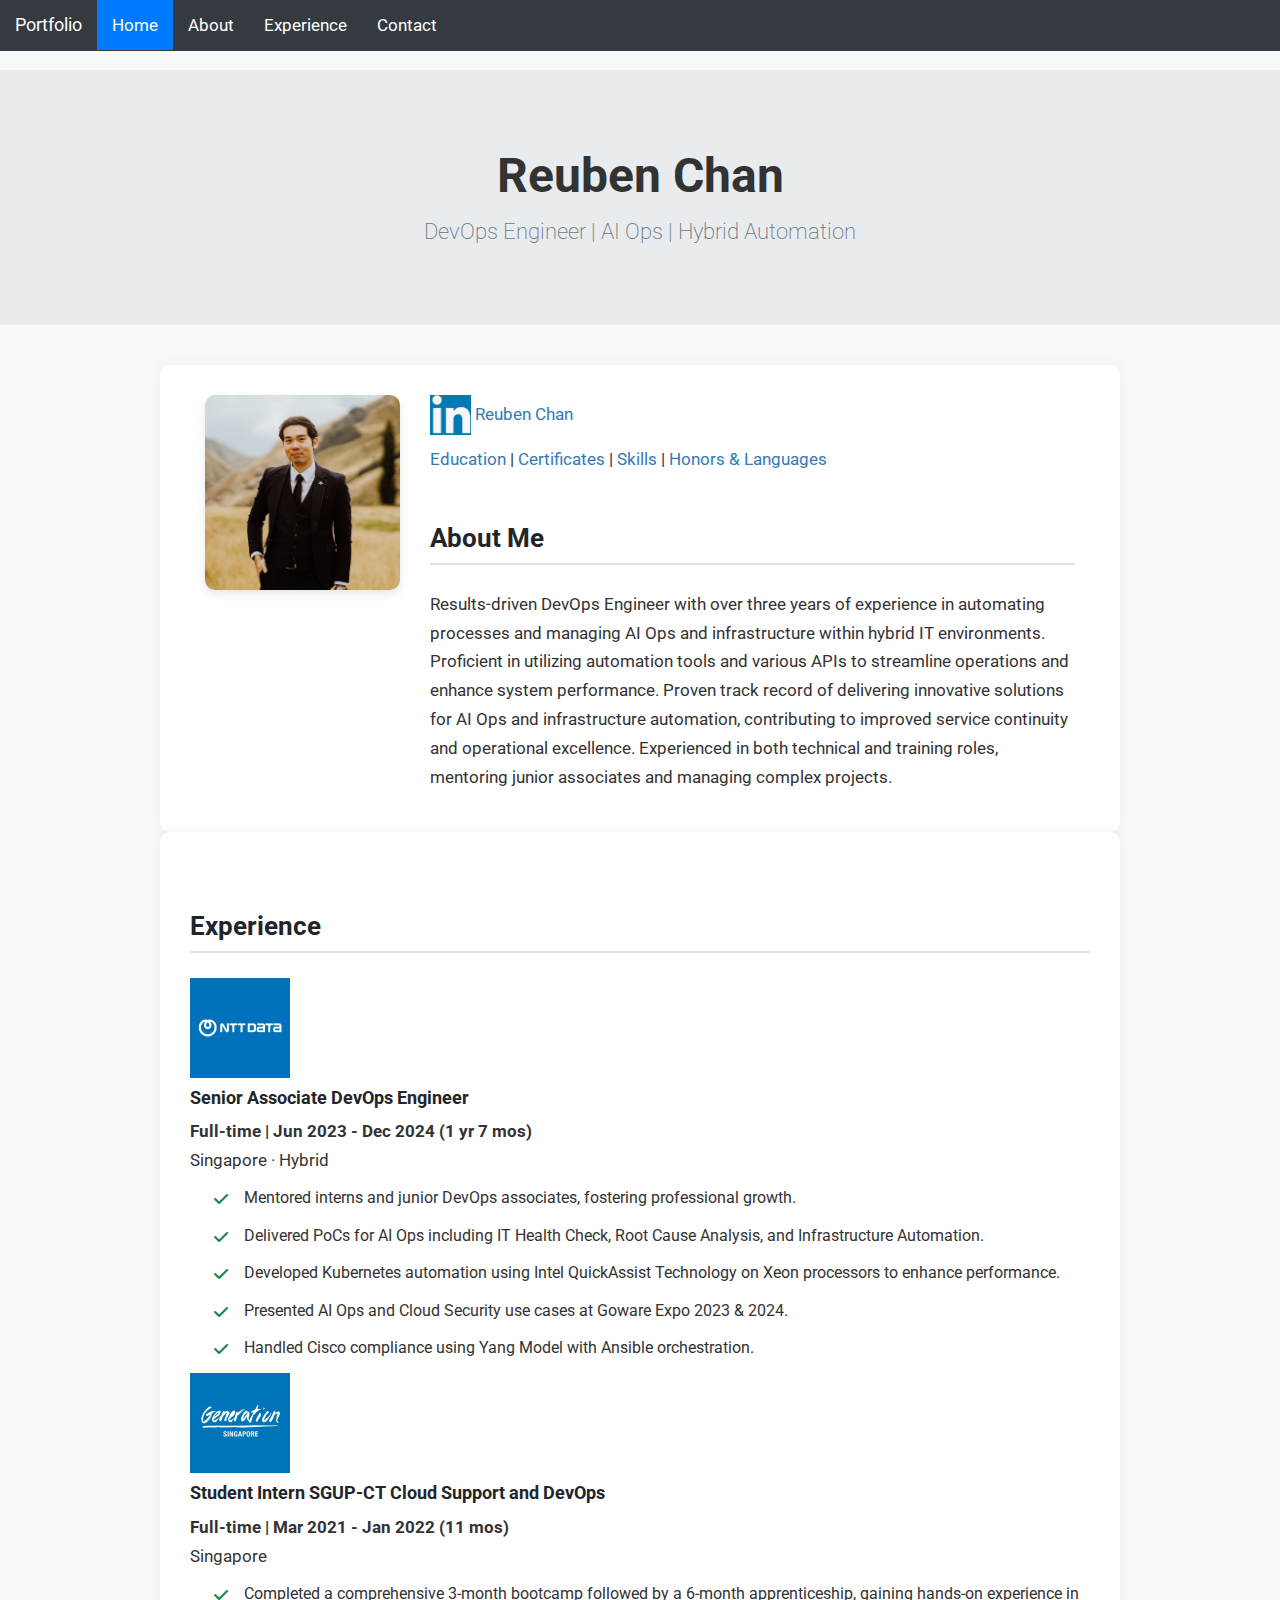
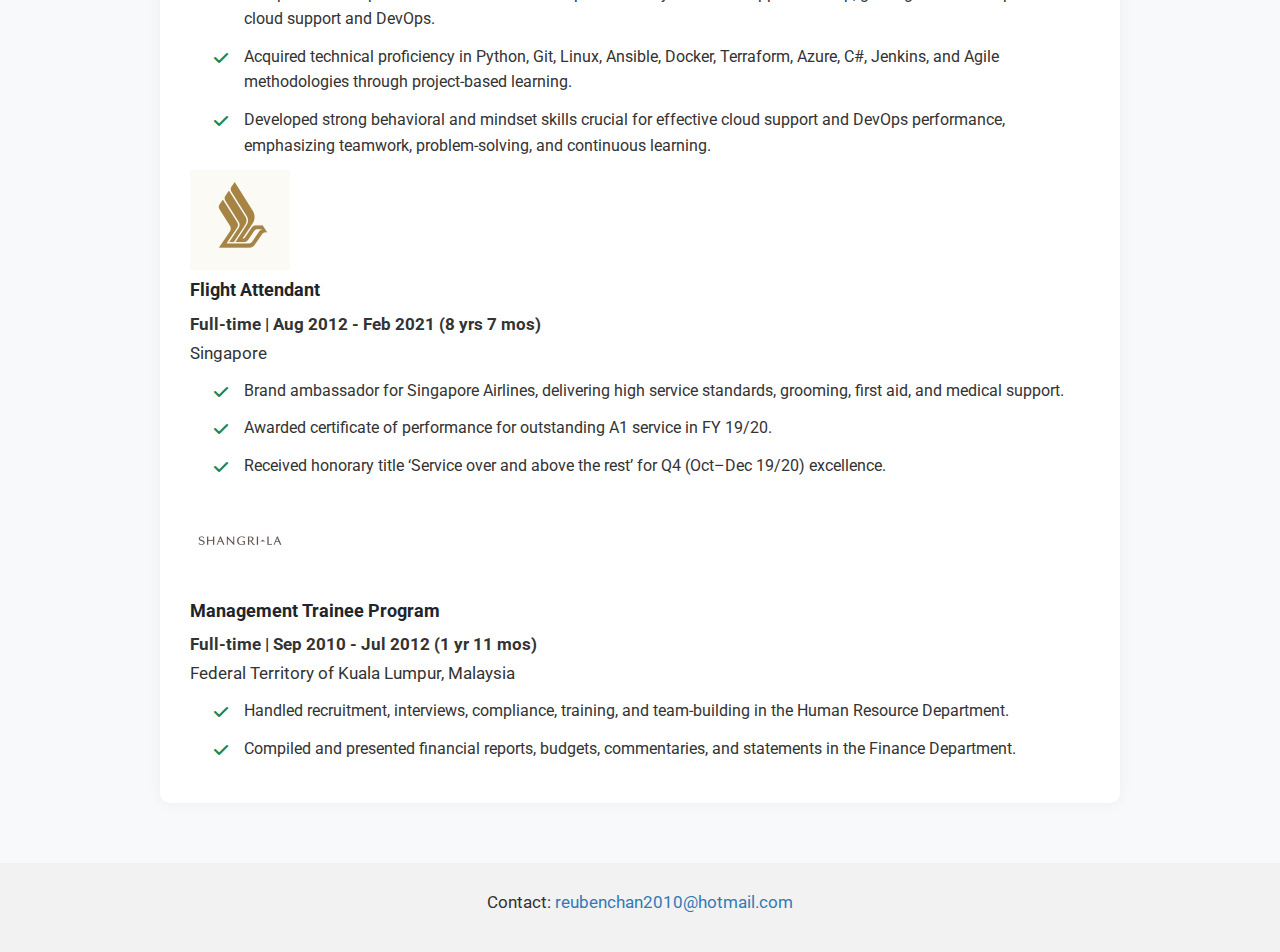
<file: index.html>
<!DOCTYPE html>
<html lang="en">
<head>
  <title>Reuben Chan | Portfolio Resume</title>
  <meta charset="utf-8">
  <meta name="viewport" content="width=device-width, initial-scale=1">
  <link rel="preconnect" href="https://fonts.googleapis.com">
  <link rel="preconnect" href="https://fonts.gstatic.com" crossorigin>
  <link href="https://fonts.googleapis.com/css2?family=Roboto:ital,wght@0,100..900;1,100..900&display=swap" rel="stylesheet">
  <link rel="stylesheet" href="https://maxcdn.bootstrapcdn.com/bootstrap/3.4.1/css/bootstrap.min.css">
  <link rel="stylesheet" href="https://cdnjs.cloudflare.com/ajax/libs/font-awesome/6.5.0/css/all.min.css">
  <link rel="stylesheet" href="style.css">
  <script src="https://ajax.googleapis.com/ajax/libs/jquery/3.7.1/jquery.min.js"></script>
  <script src="https://maxcdn.bootstrapcdn.com/bootstrap/3.4.1/js/bootstrap.min.js"></script>
</head>
<body>
<nav class="navbar navbar-inverse navbar-fixed-top">
  <div class="container-fluid">
    <div class="navbar-header">
      <button type="button" class="navbar-toggle" data-toggle="collapse" data-target="#myNavbar">
        <span class="icon-bar"></span>
        <span class="icon-bar"></span>
        <span class="icon-bar"></span>                        
      </button>
      <a class="navbar-brand" href="#">Portfolio</a>
    </div>
    <div class="collapse navbar-collapse" id="myNavbar">
      <ul class="nav navbar-nav">
        <li class="active"><a href="#">Home</a></li>
        <li><a href="#about">About</a></li>
        <li><a href="#experience">Experience</a></li>
        <li><a href="#contact">Contact</a></li>
      </ul>
    </div>
  </div>
</nav>

<div class="jumbotron text-center">
  <h1>Reuben Chan</h1>
  <p>DevOps Engineer | AI Ops | Hybrid Automation</p>
</div>

<div class="container" id="about">
  <div class="row">
    <div class="col-sm-3 text-center">
      <a href="index.html"><img src="./images/profile_pic.jpg" class="img-responsive center-block profile-img" alt="Profile Picture"></a>
    </div>
    <div class="col-sm-9">
      <p>
        <a href="https://www.linkedin.com/in/reubenchanep/" target="_blank">
          <img src="./images/linked.png" height="40px" alt="LinkedIn Profile" style="vertical-align: middle;">
          Reuben Chan
        </a>
      </p>
      <p>
        <a href="education.html">Education</a> |
        <a href="certificates.html">Certificates</a> |
        <a href="skills.html">Skills</a> |
        <a href="honors_lang.html">Honors & Languages</a>
      </p>
      <h3 class="section-title">About Me</h3>
      <p>Results-driven DevOps Engineer with over three years of experience in automating processes and managing AI Ops and infrastructure within hybrid IT environments. Proficient in utilizing automation tools and various APIs to streamline operations and enhance system performance. Proven track record of delivering innovative solutions for AI Ops and infrastructure automation, contributing to improved service continuity and operational excellence. Experienced in both technical and training roles, mentoring junior associates and managing complex projects.</p>
    </div>
  </div>
</div>

<div class="container" id="experience">
  <h3 class="section-title">Experience</h3>

  <section>
    <div><img src="./images/ntt_data_inc_logo.jpg" height="100" alt="NTT Logo"></div>
    <h4>Senior Associate DevOps Engineer</h4>
    <p><strong>Full-time | Jun 2023 - Dec 2024 (1 yr 7 mos)</strong><br>Singapore · Hybrid</p>
    <ul class="custom-bullets">
      <li>Mentored interns and junior DevOps associates, fostering professional growth.</li>
      <li>Delivered PoCs for AI Ops including IT Health Check, Root Cause Analysis, and Infrastructure Automation.</li>
      <li>Developed Kubernetes automation using Intel QuickAssist Technology on Xeon processors to enhance performance.</li>
      <li>Presented AI Ops and Cloud Security use cases at Goware Expo 2023 & 2024.</li>
      <li>Handled Cisco compliance using Yang Model with Ansible orchestration.</li>
    </ul>
  </section>

  <section>
    <div><img src="./images/generation_singapore_logo.jpg" height="100" alt="Generation Singapore Logo"></div>
    <h4>Student Intern SGUP-CT Cloud Support and DevOps</h4>
    <p><strong>Full-time | Mar 2021 - Jan 2022 (11 mos)</strong><br>Singapore</p>
    <ul class="custom-bullets">
      <li>Completed a comprehensive 3-month bootcamp followed by a 6-month apprenticeship, gaining hands-on experience in cloud support and DevOps.</li>
      <li>Acquired technical proficiency in Python, Git, Linux, Ansible, Docker, Terraform, Azure, C#, Jenkins, and Agile methodologies through project-based learning.</li>
      <li>Developed strong behavioral and mindset skills crucial for effective cloud support and DevOps performance, emphasizing teamwork, problem-solving, and continuous learning.</li>
    </ul>
  </section>

  <section>
    <div><img src="./images/singapore_airlines_logo.jpg" height="100" alt="Singapore Airlines Logo"></div>
    <h4>Flight Attendant</h4>
    <p><strong>Full-time | Aug 2012 - Feb 2021 (8 yrs 7 mos)</strong><br>Singapore</p>
    <ul class="custom-bullets">
      <li>Brand ambassador for Singapore Airlines, delivering high service standards, grooming, first aid, and medical support.</li>
      <li>Awarded certificate of performance for outstanding A1 service in FY 19/20.</li>
      <li>Received honorary title ‘Service over and above the rest’ for Q4 (Oct–Dec 19/20) excellence.</li>
    </ul>
  </section>

  <section>
    <div><img src="images/shangri_la_hotels_and_resorts_logo.jpg" height="100" alt="Shangri-La Group Logo"></div>
    <h4>Management Trainee Program</h4>
    <p><strong>Full-time | Sep 2010 - Jul 2012 (1 yr 11 mos)</strong><br>Federal Territory of Kuala Lumpur, Malaysia</p>
    <ul class="custom-bullets">
      <li>Handled recruitment, interviews, compliance, training, and team-building in the Human Resource Department.</li>
      <li>Compiled and presented financial reports, budgets, commentaries, and statements in the Finance Department.</li>
    </ul>
  </section>
</div>

<footer class="container-fluid text-center" id="contact">
  <p>Contact: <a href="mailto:reubenchan2010@hotmail.com">reubenchan2010@hotmail.com</a></p>
</footer>

</body>
</html>
</file>
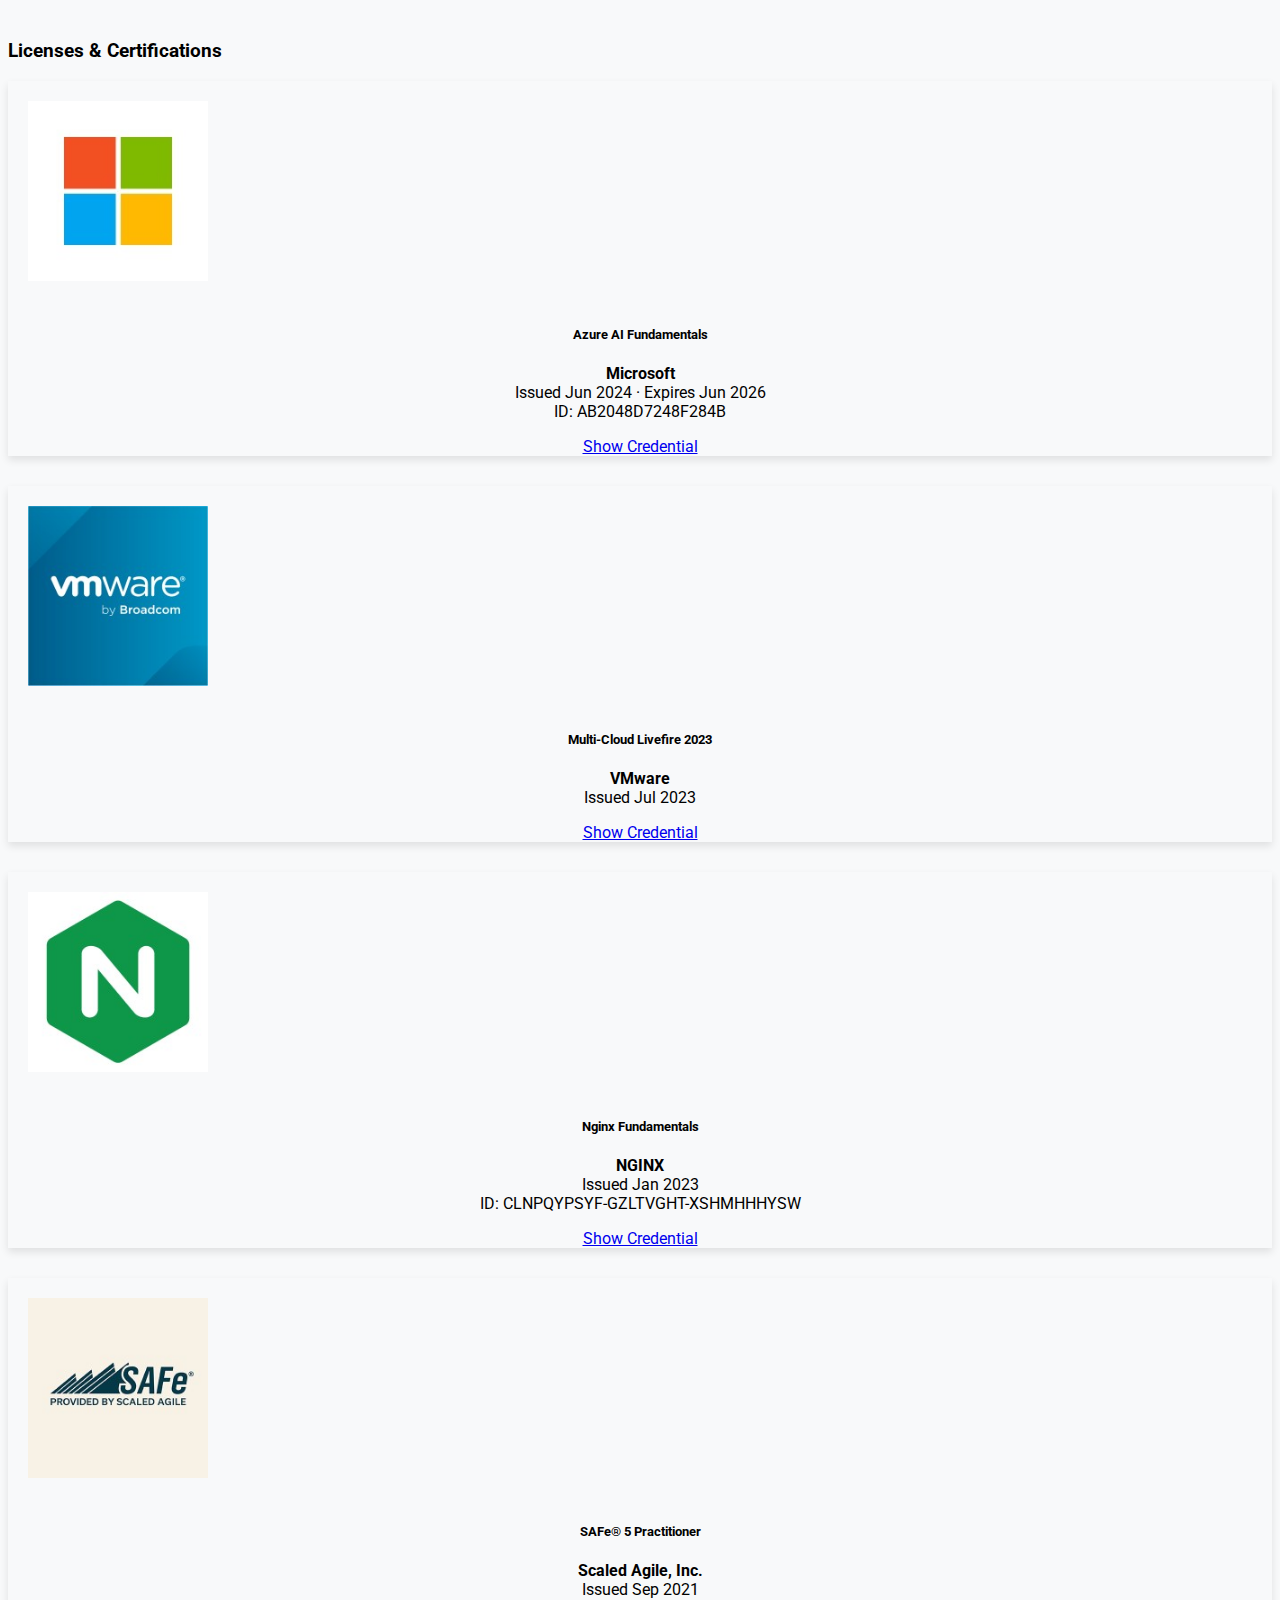
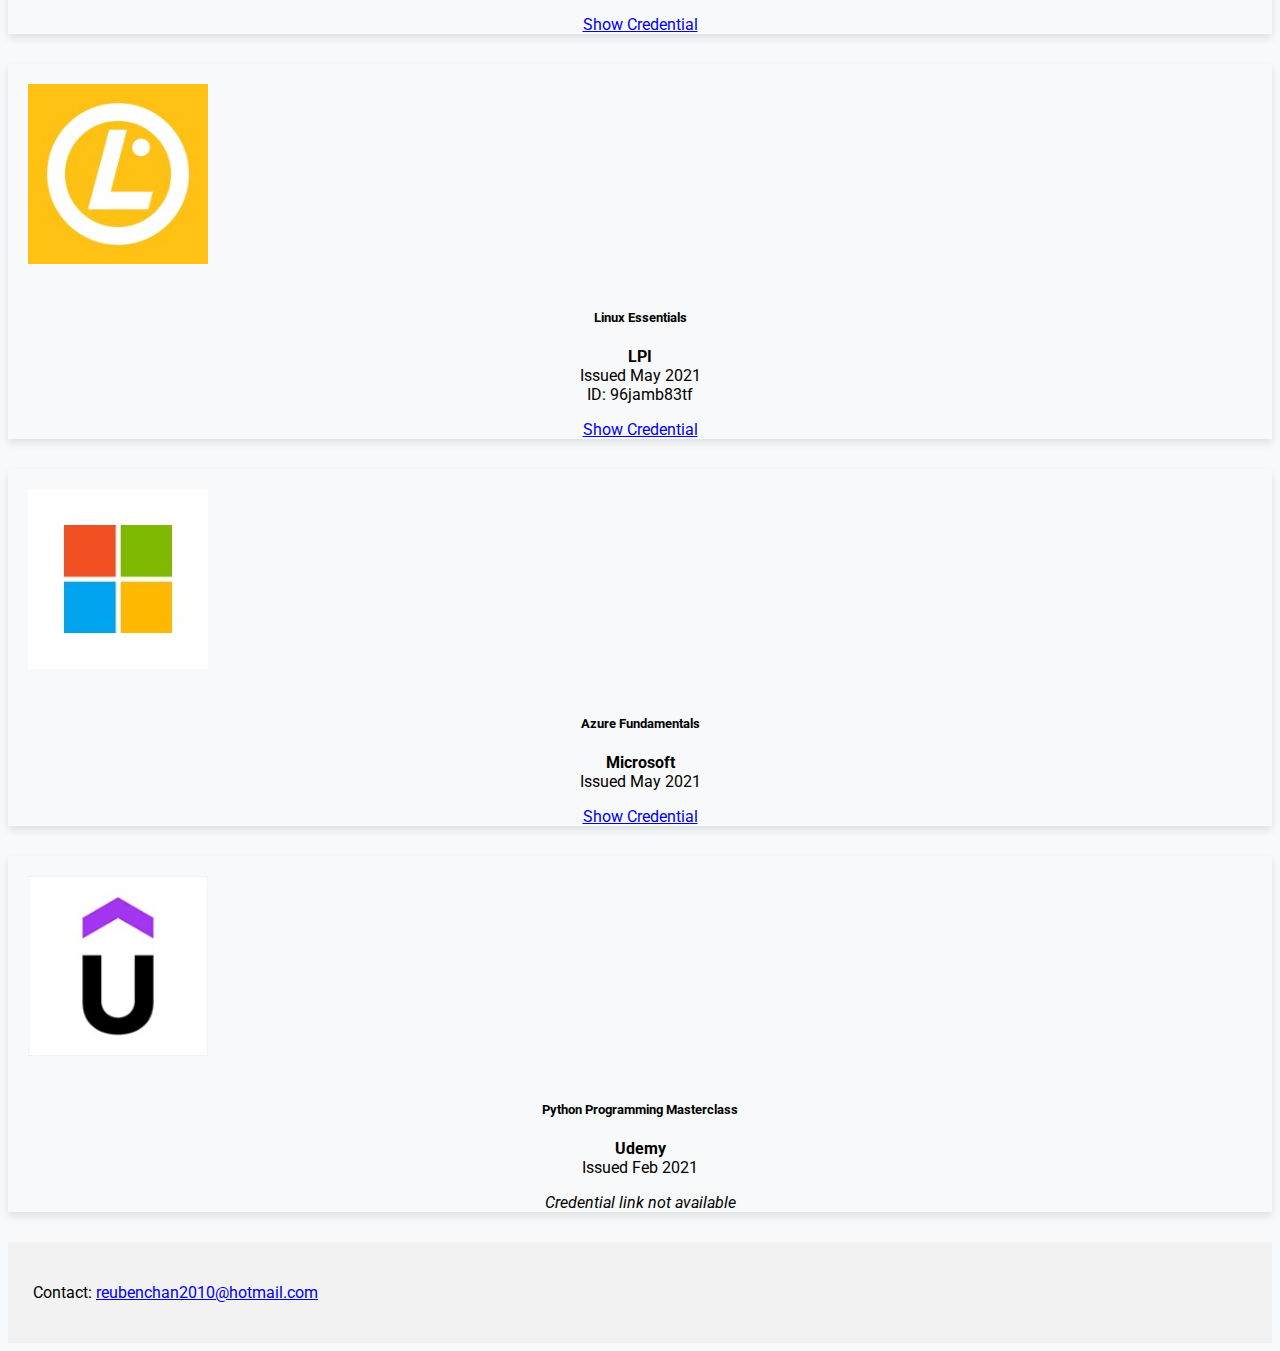
<file: certificates.html>
<!DOCTYPE html>
<html lang="en">
<head>
  <title>Reuben Chan | Portfolio Resume</title>
  <meta charset="utf-8">
  <meta name="viewport" content="width=device-width, initial-scale=1">
  <link rel="preconnect" href="https://fonts.googleapis.com">
  <link rel="preconnect" href="https://fonts.gstatic.com" crossorigin>
  <link href="https://fonts.googleapis.com/css2?family=Roboto:ital,wght@0,100..900;1,100..900&display=swap" rel="stylesheet">
  <link href="https://cdn.jsdelivr.net/npm/bootstrap@5.3.5/dist/css/bootstrap.min.css" rel="stylesheet" integrity="sha384-SgOJa3DmI69IUzQ2PVdRZhwQ+dy64/BUtbMJw1MZ8t5HZApcHrRKUc4W0kG879m7" crossorigin="anonymous">
  <script src="https://cdn.jsdelivr.net/npm/bootstrap@5.3.5/dist/js/bootstrap.bundle.min.js" integrity="sha384-k6d4wzSIapyDyv1kpU366/PK5hCdSbCRGRCMv+eplOQJWyd1fbcAu9OCUj5zNLiq" crossorigin="anonymous"></script>
  <style>
    body {
      font-family: "Roboto", sans-serif;
      font-optical-sizing: auto;
      font-weight: 400;
      font-style: normal;
      font-variation-settings: "wdth" 100;
      background-color: #f8f9fa;
    }
    h1, h2, h3, h4, h5, h6 {
      font-weight: 700;
    }
    p, li, a {
      font-weight: 400;
      font-size: 16px;
    }
    .navbar {
      margin-bottom: 0;
      border-radius: 0;
    }
    footer {
      background-color: #f2f2f2;
      padding: 25px;
    }
    .section-title {
      margin-top: 40px;
    }
    .card {
      margin-bottom: 30px;
      box-shadow: 0 4px 8px rgba(0, 0, 0, 0.1);
      border: none;
      transition: transform 0.2s ease-in-out;
    }
    .card:hover {
      transform: translateY(-5px);
    }
    .card-img-top {
      max-height: 180px;
      object-fit: contain;
      padding: 20px;
    }
    .card-body {
      text-align: center;
    }
  </style>
</head>
<body>

<!-- Certificates Section -->
<div class="container" id="certificates">
  <h3 class="section-title text-center">Licenses & Certifications</h3>
  <div class="row justify-content-center">
  
      <div class="col-md-6 col-lg-4">
        <div class="card h-100">
          <img src="./images/microsoft_logo.jpg" class="card-img-top" alt="Microsoft Logo">
          <div class="card-body">
            <h5 class="card-title">Azure AI Fundamentals</h5>
            <p class="card-text"><strong>Microsoft</strong><br>Issued Jun 2024 · Expires Jun 2026<br>ID: AB2048D7248F284B</p>
            <a href="https://learn.microsoft.com/en-us/users/reubenchan-6730/credentials/ab2048d7248f284b" class="btn btn-primary" target="_blank">Show Credential</a>
          </div>
        </div>
      </div>
  
      <div class="col-md-6 col-lg-4">
        <div class="card h-100">
          <img src="./images/vmware_logo.jpg" class="card-img-top" alt="VMware Logo">
          <div class="card-body">
            <h5 class="card-title">Multi-Cloud Livefire 2023</h5>
            <p class="card-text"><strong>VMware</strong><br>Issued Jul 2023</p>
            <a href="https://www.credly.com/badges/97ca5847-f6ce-4eac-8e5c-eccc1dea86f7/linked_in_profile" class="btn btn-primary" target="_blank">Show Credential</a>
          </div>
        </div>
      </div>
  
      <div class="col-md-6 col-lg-4">
        <div class="card h-100">
          <img src="./images/nginx_logo.jpg" class="card-img-top" alt="NGINX Logo">
          <div class="card-body">
            <h5 class="card-title">Nginx Fundamentals</h5>
            <p class="card-text"><strong>NGINX</strong><br>Issued Jan 2023<br>ID: CLNPQYPSYF-GZLTVGHT-XSHMHHHYSW</p>
            <a href="https://www.credly.com/badges/0ec7dae4-7b91-4ba3-83ef-de1271d1c312" class="btn btn-primary" target="_blank">Show Credential</a>
          </div>
        </div>
      </div>
  
      <div class="col-md-6 col-lg-4">
        <div class="card h-100">
          <img src="./images/scaled_agile_inc__logo.jpg" class="card-img-top" alt="SAFe Logo">
          <div class="card-body">
            <h5 class="card-title">SAFe® 5 Practitioner</h5>
            <p class="card-text"><strong>Scaled Agile, Inc.</strong><br>Issued Sep 2021</p>
            <a href="https://www.credly.com/badges/0ba501d7-3f13-4a00-a350-d023375a62fc?source=linked_in_profile" class="btn btn-primary" target="_blank">Show Credential</a>
          </div>
        </div>
      </div>
  
      <div class="col-md-6 col-lg-4">
        <div class="card h-100">
          <img src="./images/linux.jpg" class="card-img-top" alt="Linux Logo">
          <div class="card-body">
            <h5 class="card-title">Linux Essentials</h5>
            <p class="card-text"><strong>LPI</strong><br>Issued May 2021<br>ID: 96jamb83tf</p>
            <a href="https://cs.lpi.org/caf/Xamman/certification/verify/LPI000485632/96jamb83tf" class="btn btn-primary" target="_blank">Show Credential</a>
          </div>
        </div>
      </div>
  
      <div class="col-md-6 col-lg-4">
        <div class="card h-100">
          <img src="./images/microsoft_logo.jpg" class="card-img-top" alt="Microsoft Logo">
          <div class="card-body">
            <h5 class="card-title">Azure Fundamentals</h5>
            <p class="card-text"><strong>Microsoft</strong><br>Issued May 2021</p>
            <a href="https://www.credly.com/badges/f9a3ff9f-a2c4-477f-8619-847978d2ff60?source=linked_in_profile" class="btn btn-primary" target="_blank">Show Credential</a>
          </div>
        </div>
      </div>
  
      <div class="col-md-6 col-lg-4">
        <div class="card h-100">
          <img src="./images/udemy_logo.jpg" class="card-img-top" alt="Udemy Logo">
          <div class="card-body">
            <h5 class="card-title">Python Programming Masterclass</h5>
            <p class="card-text"><strong>Udemy</strong><br>Issued Feb 2021</p>
            <p class="text-muted"><em>Credential link not available</em></p>
          </div>
        </div>
      </div>
  
    </div>
  </div>
  <footer class="container-fluid text-center" id="contact">
    <p>Contact: <a href="mailto:reubenchan2010@hotmail.com">reubenchan2010@hotmail.com</a></p>
  </footer>
</body>
</html>
</file>
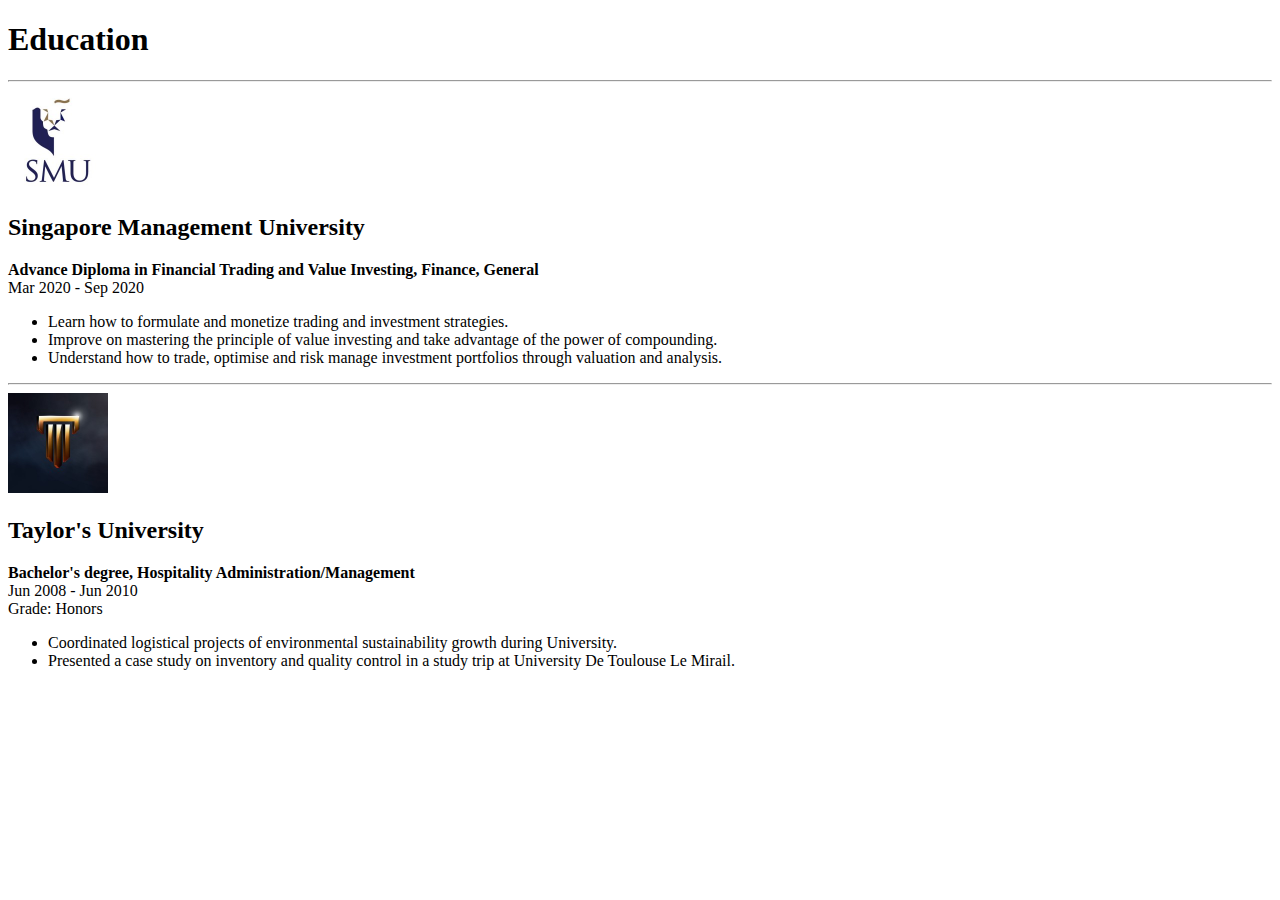
<file: education.html>
<!DOCTYPE html>
<html lang="en">
<head>
  <meta charset="UTF-8" />
  <meta name="viewport" content="width=device-width, initial-scale=1.0" />
  <title>Education</title>
</head>
<body>
  <h1>Education</h1>
  <hr>

  <!-- SMU Education Section -->
  <section>
    <div>
      <img src="./images/singapore_management_university_logo.jpg" height="100" alt="SMU Logo">
    </div>
    <h2>Singapore Management University</h2>
    <p><strong>Advance Diploma in Financial Trading and Value Investing, Finance, General</strong><br>
    Mar 2020 - Sep 2020</p>

    <ul>
      <li>Learn how to formulate and monetize trading and investment strategies.</li>
      <li>Improve on mastering the principle of value investing and take advantage of the power of compounding.</li>
      <li>Understand how to trade, optimise and risk manage investment portfolios through valuation and analysis.</li>
    </ul>
  </section>

  <hr>

  <!-- Taylor's University Section -->
  <section>
    <div>
      <img src="./images/taylors_university_logo.jpg" height="100" alt="Taylor's University Logo">
    </div>
    <h2>Taylor's University</h2>
    <p><strong>Bachelor's degree, Hospitality Administration/Management</strong><br>
    Jun 2008 - Jun 2010<br>
    Grade: Honors</p>

    <ul>
      <li>Coordinated logistical projects of environmental sustainability growth during University.</li>
      <li>Presented a case study on inventory and quality control in a study trip at University De Toulouse Le Mirail.</li>
    </ul>
  </section>
</body>
</html>
</file>
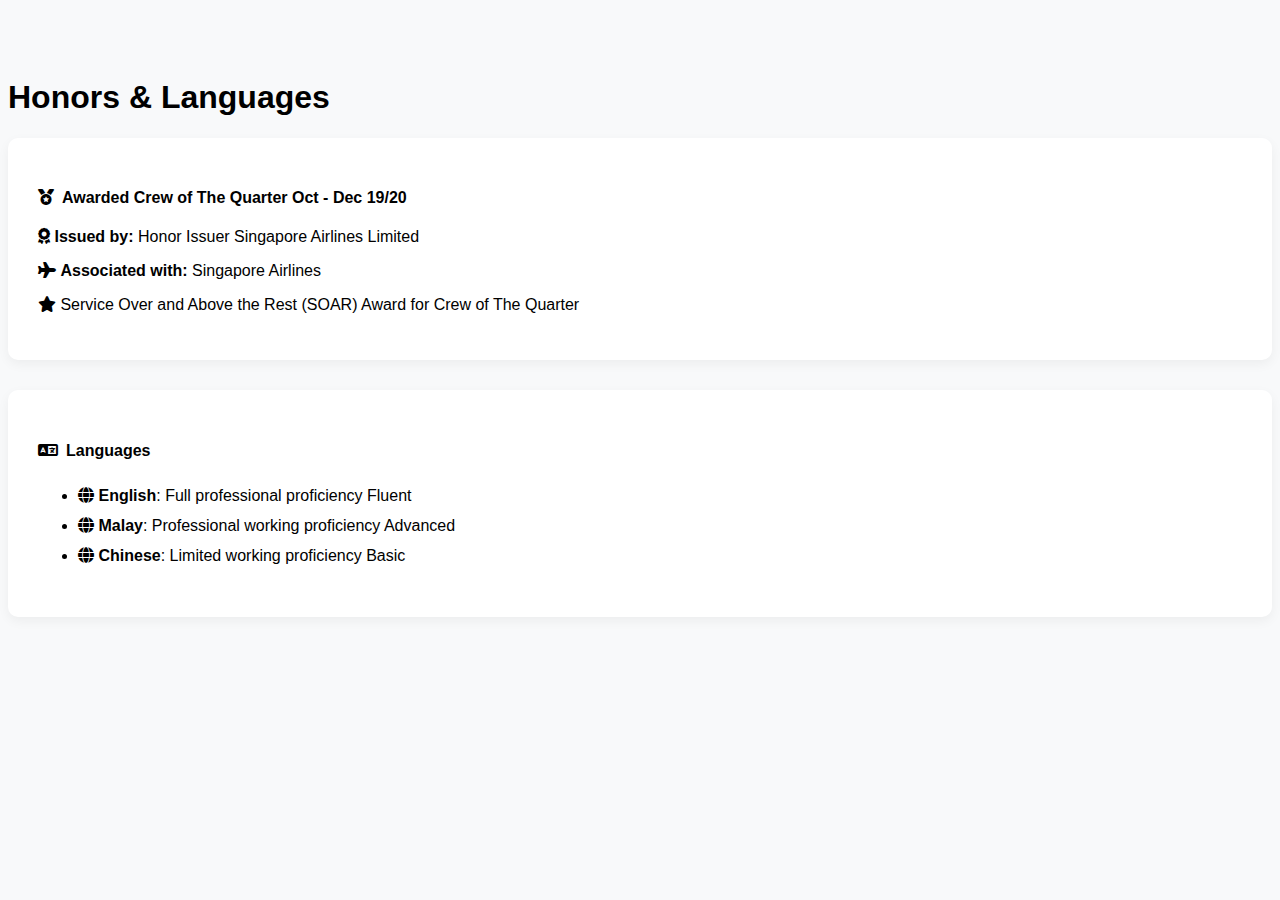
<file: honors_lang.html>
<!DOCTYPE html>
<html lang="en">
<head>
  <meta charset="UTF-8">
  <meta name="viewport" content="width=device-width, initial-scale=1.0">
  <title>Honors & Languages</title>
  <link href="https://cdn.jsdelivr.net/npm/bootstrap@5.3.5/dist/css/bootstrap.min.css" rel="stylesheet" integrity="sha384-SgOJa3DmI69IUzQ2PVdRZhwQ+dy64/BUtbMJw1MZ8t5HZApcHrRKUc4W0kG879m7" crossorigin="anonymous">
  <link rel="stylesheet" href="https://cdnjs.cloudflare.com/ajax/libs/font-awesome/6.5.0/css/all.min.css">
  <style>
    body {
      background-color: #f8f9fa;
      padding-top: 50px;
      font-family: 'Segoe UI', Tahoma, Geneva, Verdana, sans-serif;
    }
    .section-box {
      background: #ffffff;
      padding: 30px;
      border-radius: 10px;
      box-shadow: 0 4px 12px rgba(0, 0, 0, 0.05);
      margin-bottom: 30px;
      opacity: 0;
      transform: translateY(20px);
      transition: all 0.6s ease-in-out;
    }
    .section-box.visible {
      opacity: 1;
      transform: translateY(0);
    }
    .honor-icon, .language-icon {
      margin-right: 8px;
    }
    .badge-tag {
      font-size: 0.9rem;
      margin-left: 10px;
    }
    ul.list-unstyled li {
      padding: 6px 0;
    }
  </style>
</head>
<body>

<div class="container">
  <h1 class="text-center mb-5">Honors & Languages</h1>

  <section class="section-box">
    <h4 class="mb-3"><i class="fas fa-medal text-warning honor-icon"></i><strong>Awarded Crew of The Quarter</strong> <span class="badge bg-warning text-dark">Oct - Dec 19/20</span></h4>
    <p><i class="fas fa-award text-secondary"></i> <strong>Issued by:</strong> Honor Issuer Singapore Airlines Limited</p>
    <p><i class="fas fa-plane text-primary"></i> <strong>Associated with:</strong> Singapore Airlines</p>
    <p><i class="fas fa-star text-success"></i> Service Over and Above the Rest (SOAR) Award for Crew of The Quarter</p>
  </section>

  <section class="section-box">
    <h4 class="mb-3"><i class="fas fa-language text-info language-icon"></i><strong>Languages</strong></h4>
    <ul class="list-unstyled">
      <li><i class="fas fa-globe text-primary"></i> <strong>English</strong>: Full professional proficiency <span class="badge bg-primary">Fluent</span></li>
      <li><i class="fas fa-globe text-success"></i> <strong>Malay</strong>: Professional working proficiency <span class="badge bg-success">Advanced</span></li>
      <li><i class="fas fa-globe text-warning"></i> <strong>Chinese</strong>: Limited working proficiency <span class="badge bg-warning text-dark">Basic</span></li>
    </ul>
  </section>
</div>

<script src="https://cdn.jsdelivr.net/npm/bootstrap@5.3.5/dist/js/bootstrap.bundle.min.js" integrity="sha384-k6d4wzSIapyDyv1kpU366/PK5hCdSbCRGRCMv+eplOQJWyd1fbcAu9OCUj5zNLiq" crossorigin="anonymous"></script>
<script>
  document.querySelectorAll('.section-box').forEach((box, i) => {
    setTimeout(() => box.classList.add('visible'), i * 300);
  });
</script>
</body>
</html>
</file>
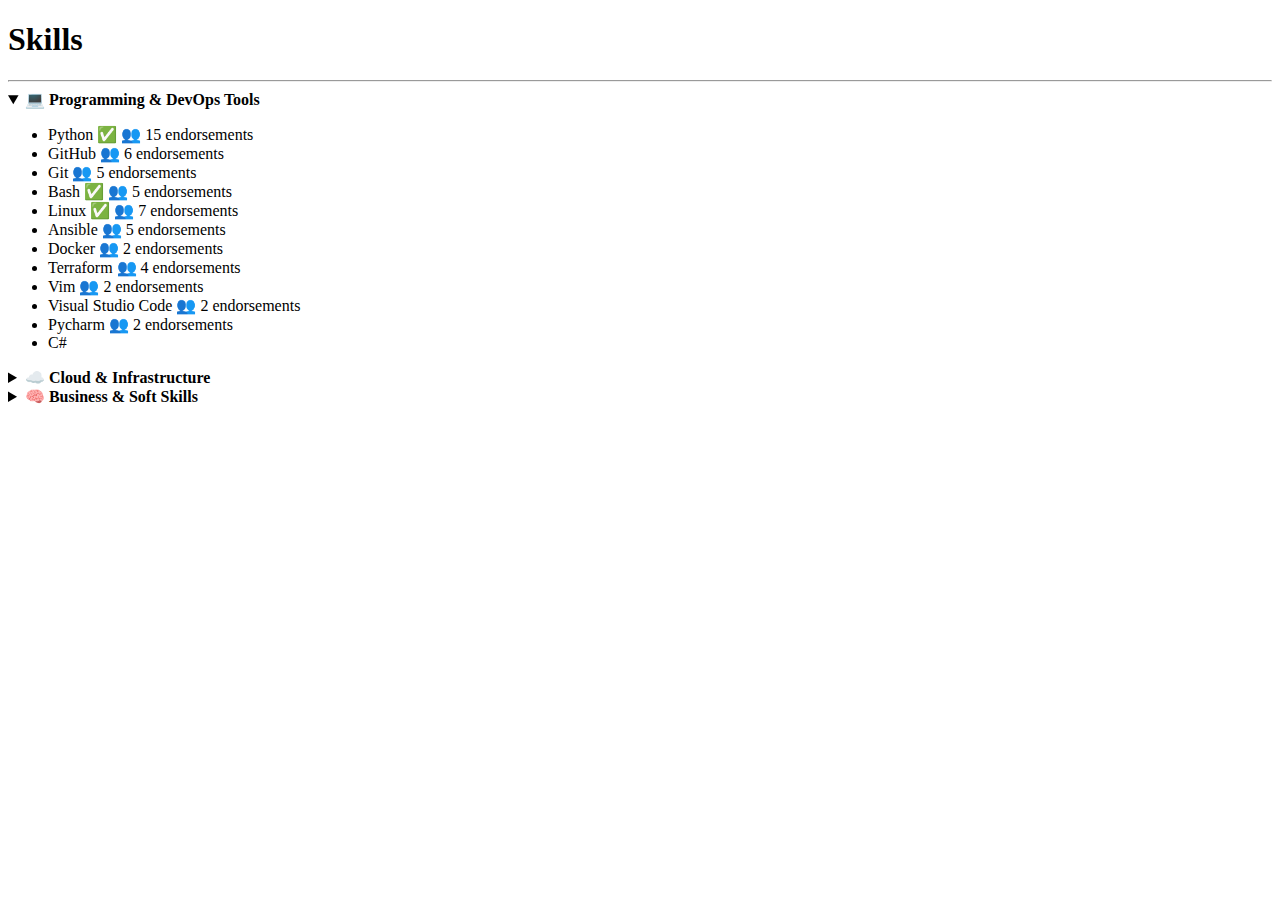
<file: skills.html>
<!DOCTYPE html>
<html lang="en">
<head>
  <meta charset="UTF-8">
  <meta name="viewport" content="width=device-width, initial-scale=1.0">
  <title>Skills</title>
</head>
<body>
  <h1>Skills</h1>
  <hr>

  <!-- Programming & DevOps Tools -->
  <details open>
    <summary><strong>💻 Programming & DevOps Tools</strong></summary>
    <ul>
      <li>Python ✅ 👥 15 endorsements</li>
      <li>GitHub 👥 6 endorsements</li>
      <li>Git 👥 5 endorsements</li>
      <li>Bash ✅ 👥 5 endorsements</li>
      <li>Linux ✅ 👥 7 endorsements</li>
      <li>Ansible 👥 5 endorsements</li>
      <li>Docker 👥 2 endorsements</li>
      <li>Terraform 👥 4 endorsements</li>
      <li>Vim 👥 2 endorsements</li>
      <li>Visual Studio Code 👥 2 endorsements</li>
      <li>Pycharm 👥 2 endorsements</li>
      <li>C#</li>
    </ul>
  </details>

  <!-- Cloud & Infrastructure -->
  <details>
    <summary><strong>☁️ Cloud & Infrastructure</strong></summary>
    <ul>
      <li>Microsoft Azure ✅ 👥 16 endorsements</li>
      <li>Cloud Computing 👥 2 endorsements</li>
      <li>Ubuntu 👥 9 endorsements</li>
      <li>Containerization 👥 2 endorsements</li>
      <li>Infrastructure as Code (IaC) 👥 2 endorsements</li>
      <li>Configuration Management</li>
      <li>IT Automation</li>
    </ul>
  </details>

  <!-- Business & Soft Skills -->
  <details>
    <summary><strong>🧠 Business & Soft Skills</strong></summary>
    <ul>
      <li>Investment Strategies 👥 1 endorsement</li>
      <li>Portfolio Management</li>
      <li>Asset Allocation</li>
      <li>Technical Analysis</li>
      <li>Strategic Thinking 👥 2 endorsements</li>
      <li>Resiliency 👥 2 endorsements</li>
      <li>Time Management</li>
      <li>Customer Experience</li>
      <li>Hotel Management</li>
      <li>First Aid 👥 1 endorsement</li>
      <li>Flight Safety 👥 3 endorsements</li>
    </ul>
  </details>
</body>
</html>
</file>
<file: style.css>
body {
    font-family: "Roboto", sans-serif;
    font-weight: 400;
    font-style: normal;
    font-size: 16px;
    background-color: #f8f9fa;
    line-height: 1.7;
    color: #333;
    padding-top: 70px;
  }
  h1, h2, h3, h4, h5, h6 {
    font-weight: 700;
    color: #212529;
  }
  h3.section-title {
    margin-top: 50px;
    margin-bottom: 25px;
    font-size: 26px;
    border-bottom: 2px solid #dee2e6;
    padding-bottom: 10px;
  }
  p, li, a {
    font-size: 17px;
  }
  .navbar {
    margin-bottom: 0;
    border-radius: 0;
  }
  .navbar-inverse {
    background-color: #343a40;
    border-color: #343a40;
  }
  .navbar-inverse .navbar-nav > li > a,
  .navbar-inverse .navbar-brand {
    color: #fff;
  }
  .navbar-inverse .navbar-nav > .active > a {
    background-color: #007bff;
  }
  .jumbotron {
    background-color: #e9ecef;
    padding: 60px 30px;
    margin-bottom: 40px;
  }
  .jumbotron h1 {
    font-size: 48px;
    margin-bottom: 10px;
  }
  .jumbotron p {
    font-size: 22px;
    color: #6c757d;
  }
  footer {
    background-color: #f2f2f2;
    padding: 25px;
    margin-top: 60px;
  }
  .custom-bullets {
    list-style: none;
    padding-left: 1.5em;
  }
  .custom-bullets li {
    position: relative;
    margin-bottom: 12px;
    padding-left: 30px;
    font-size: 16px;
    line-height: 1.6;
    transition: all 0.3s ease-in-out;
  }
  .custom-bullets li::before {
    content: "\f00c";
    font-family: "Font Awesome 6 Free";
    font-weight: 900;
    color: #198754;
    position: absolute;
    left: 0;
    top: 2px;
  }
  .custom-bullets li:hover {
    transform: translateX(10px);
    color: #007bff;
  }
  #about .row, #experience {
    max-width: 960px;
    margin: 0 auto;
    background-color: #ffffff;
    padding: 30px;
    border-radius: 10px;
    box-shadow: 0 0 15px rgba(0, 0, 0, 0.05);
  }
  #about .col-sm-9 {
    text-align: left;
  }
  .profile-img {
    border-radius: 10px;
    box-shadow: 0 4px 10px rgba(0, 0, 0, 0.1);
  }

  .progress-item {
    margin-bottom: 20px;
  }
  
  .progress-item label {
    font-weight: 500;
    display: block;
    margin-bottom: 5px;
  }
</file>
